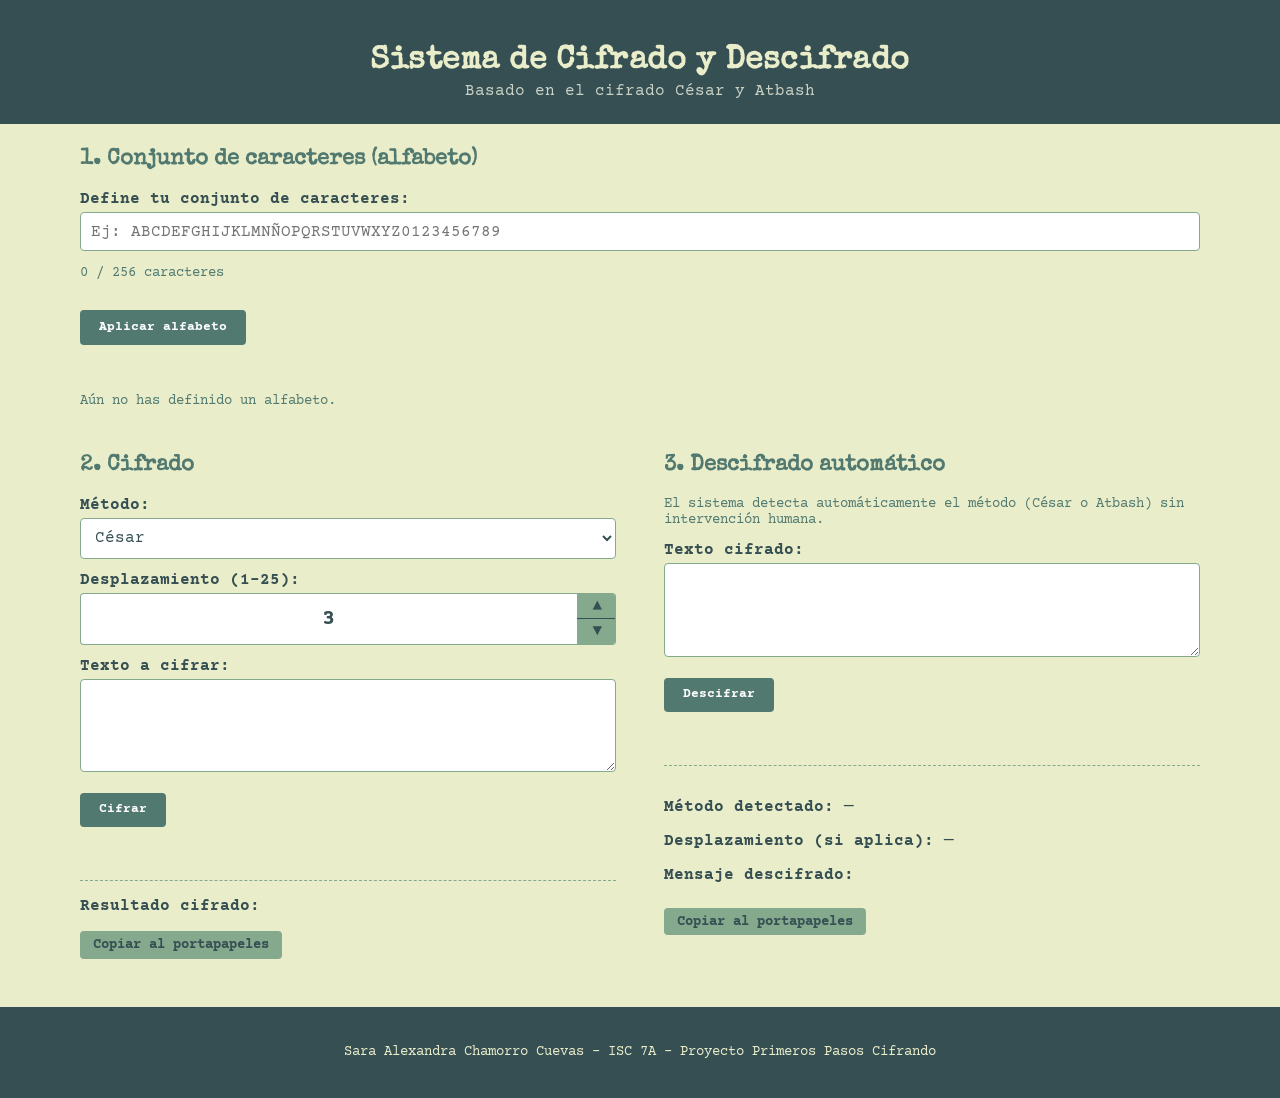
<file: front/index.html>
<!DOCTYPE html>
<html lang="es">
<head>
  <meta charset="UTF-8" />
  <meta name="viewport" content="width=device-width, initial-scale=1.0" />
  <title>Cifrado y Descifrado — César / Atbash</title>
  <link rel="stylesheet" href="styles.css" />
</head>
<body>
  <header>
    <h1>Sistema de Cifrado y Descifrado</h1>
    <p>Basado en el cifrado César y Atbash</p>
  </header>
 
  <main>

  <!-- ============ ALFABETO: fila completa arriba ============ -->
  <section class="card" id="section-alphabet">
    <h2>1. Conjunto de caracteres (alfabeto)</h2>

    <form id="alphabet-form">
      <label for="alphabet-input">Define tu conjunto de caracteres:</label>
      <input
        type="text"
        id="alphabet-input"
        maxlength="256"
        placeholder="Ej: ABCDEFGHIJKLMNÑOPQRSTUVWXYZ0123456789"
      />
      <p class="hint" id="alphabet-counter">0 / 256 caracteres</p>
      <button type="submit">Aplicar alfabeto</button>
      <p class="error" id="alphabet-error"></p>
      <p class="hint" id="alphabet-status">Aún no has definido un alfabeto.</p>
    </form>
  </section>

  <!-- ============ CIFRADO (izq) + DESCIFRADO (der) ============ -->
  <div class="two-columns">

    <section class="card" id="section-encrypt">
      <h2>2. Cifrado</h2>
      <form id="encrypt-form">
        <div class="method-row">
        <div class="method-field">
          <label for="encrypt-method">Método:</label>
          <select id="encrypt-method">
            <option value="CESAR">César</option>
            <option value="ATBASH">Atbash</option>
          </select>
        </div>

        <div id="caesar-shift-group" class="shift-field">
          <label for="encrypt-shift">Desplazamiento (1-25):</label>
          <div class="shift-stepper">
            <input type="number" id="encrypt-shift" value="3" min="1" max="25" step="1" />
            <div class="stepper-buttons">
              <button type="button" id="shift-up" aria-label="Aumentar desplazamiento">▲</button>
              <button type="button" id="shift-down" aria-label="Disminuir desplazamiento">▼</button>
            </div>
          </div>
        </div>
      </div>

        <label for="encrypt-text">Texto a cifrar:</label>
        <textarea id="encrypt-text" rows="4" maxlength="10000"></textarea>

        <button type="submit">Cifrar</button>
        <p class="error" id="encrypt-error"></p>
      </form>

      <div class="result-box">
        <strong>Resultado cifrado:</strong>
        <pre id="encrypt-result"></pre>
        <button type="button" class="copy-btn" id="copy-encrypt-result">Copiar al portapapeles</button>
      </div>
    </section>

    <section class="card" id="section-decrypt">
      <h2>3. Descifrado automático</h2>
      <p class="hint">
        El sistema detecta automáticamente el método (César o Atbash) sin intervención humana.
      </p>

      <form id="decrypt-form">
        <label for="decrypt-text">Texto cifrado:</label>
        <textarea id="decrypt-text" rows="4" maxlength="10000"></textarea>
        <button type="submit">Descifrar</button>
        <p class="error" id="decrypt-error"></p>
      </form>

      <div class="result-box">
        <p><strong>Método detectado:</strong> <span id="decrypt-method-result">—</span></p>
        <p><strong>Desplazamiento (si aplica):</strong> <span id="decrypt-shift-result">—</span></p>
        <p><strong>Mensaje descifrado:</strong></p>
        <pre id="decrypt-text-result"></pre>
        <button type="button" class="copy-btn" id="copy-decrypt-result">Copiar al portapapeles</button>
      </div>
    </section>

  </div>

</main>

  <footer>
    <p>Sara Alexandra Chamorro Cuevas - ISC 7A - Proyecto Primeros Pasos Cifrando</p>
  </footer>

  <script src="main.js"></script>
</body>
</html>
</file>
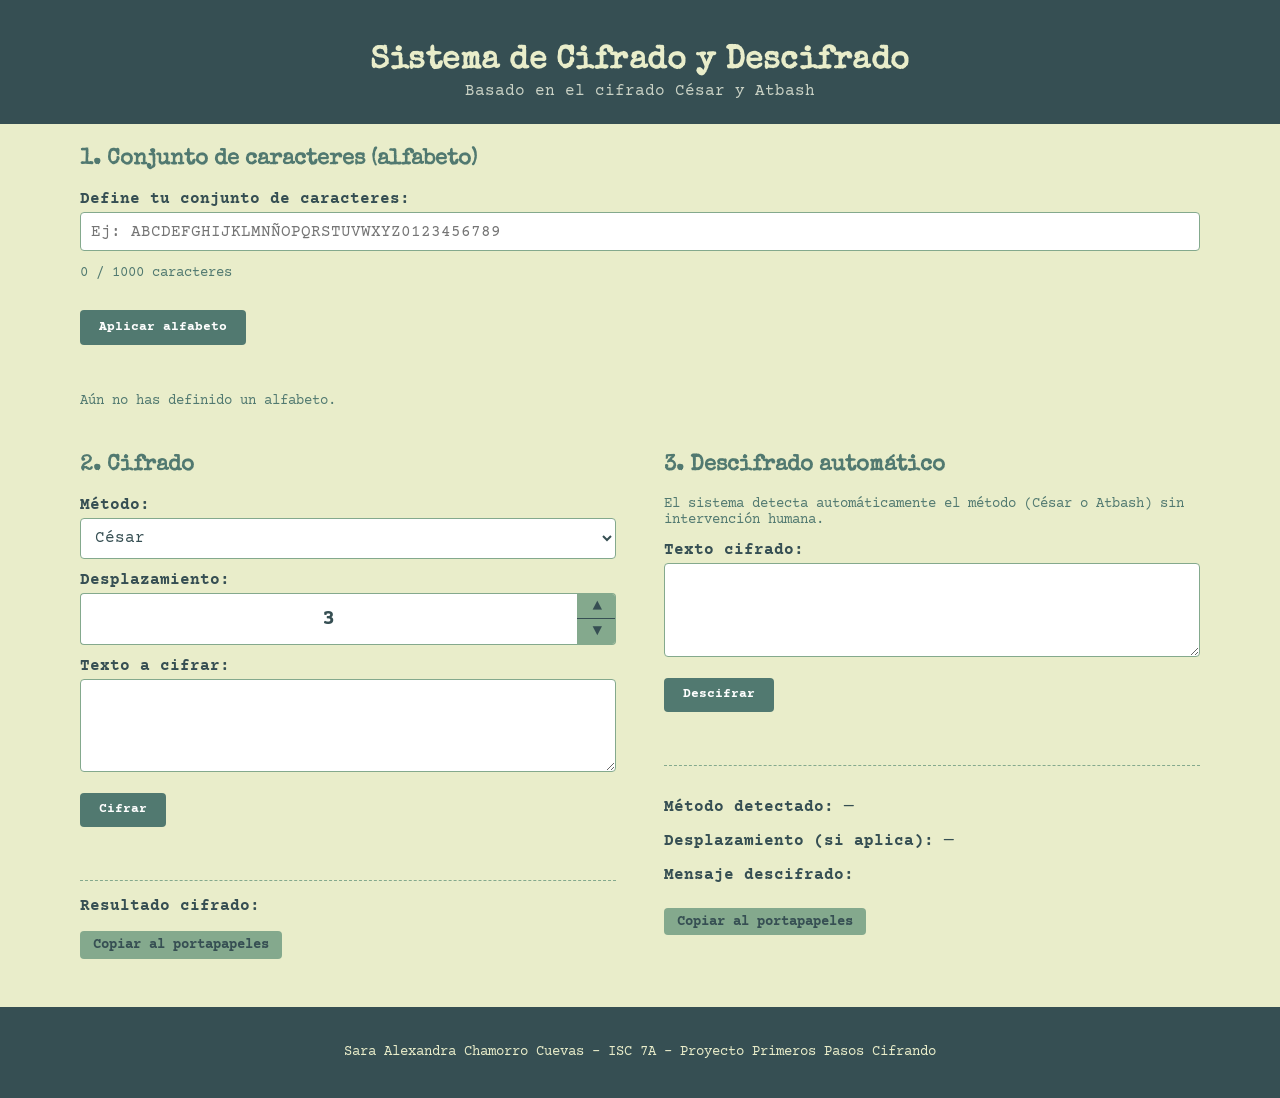
<file: frontend/index.html>
<!DOCTYPE html>
<html lang="es">
<head>
  <meta charset="UTF-8" />
  <meta name="viewport" content="width=device-width, initial-scale=1.0" />
  <title>Cifrado y Descifrado — César / Atbash</title>
  <link rel="stylesheet" href="styles.css" />
</head>
<body>
  <header>
    <h1>Sistema de Cifrado y Descifrado</h1>
    <p>Basado en el cifrado César y Atbash</p>
  </header>
 
  <main>

  <!-- ============ ALFABETO: fila completa arriba ============ -->
  <section class="card" id="section-alphabet">
    <h2>1. Conjunto de caracteres (alfabeto)</h2>

    <form id="alphabet-form">
      <label for="alphabet-input">Define tu conjunto de caracteres:</label>
      <input
        type="text"
        id="alphabet-input"
        maxlength="1000"
        placeholder="Ej: ABCDEFGHIJKLMNÑOPQRSTUVWXYZ0123456789"
      />
      <p class="hint" id="alphabet-counter">0 / 1000 caracteres</p>
      <button type="submit">Aplicar alfabeto</button>
      <p class="error" id="alphabet-error"></p>
      <p class="hint" id="alphabet-status">Aún no has definido un alfabeto.</p>
    </form>
  </section>

  <!-- ============ CIFRADO (izq) + DESCIFRADO (der) ============ -->
  <div class="two-columns">

    <section class="card" id="section-encrypt">
      <h2>2. Cifrado</h2>
      <form id="encrypt-form">
        <div class="method-row">
        <div class="method-field">
          <label for="encrypt-method">Método:</label>
          <select id="encrypt-method">
            <option value="CESAR">César</option>
            <option value="ATBASH">Atbash</option>
          </select>
        </div>

        <div id="caesar-shift-group" class="shift-field">
          <label for="encrypt-shift">Desplazamiento:</label>
          <div class="shift-stepper">
            <input type="number" id="encrypt-shift" value="3" min="1" max="999" step="1" />
            <div class="stepper-buttons">
              <button type="button" id="shift-up" aria-label="Aumentar desplazamiento">▲</button>
              <button type="button" id="shift-down" aria-label="Disminuir desplazamiento">▼</button>
            </div>
          </div>
        </div>
      </div>

        <label for="encrypt-text">Texto a cifrar:</label>
        <textarea id="encrypt-text" rows="4" maxlength="10000"></textarea>

        <button type="submit">Cifrar</button>
        <p class="error" id="encrypt-error"></p>
      </form>

      <div class="result-box">
        <strong>Resultado cifrado:</strong>
        <pre id="encrypt-result"></pre>
        <button type="button" class="copy-btn" id="copy-encrypt-result">Copiar al portapapeles</button>
      </div>
    </section>

    <section class="card" id="section-decrypt">
      <h2>3. Descifrado automático</h2>
      <p class="hint">
        El sistema detecta automáticamente el método (César o Atbash) sin intervención humana.
      </p>

      <form id="decrypt-form">
        <label for="decrypt-text">Texto cifrado:</label>
        <textarea id="decrypt-text" rows="4" maxlength="10000"></textarea>
        <button type="submit">Descifrar</button>
        <p class="error" id="decrypt-error"></p>
      </form>

      <div class="result-box">
        <p><strong>Método detectado:</strong> <span id="decrypt-method-result">—</span></p>
        <p><strong>Desplazamiento (si aplica):</strong> <span id="decrypt-shift-result">—</span></p>
        <p><strong>Mensaje descifrado:</strong></p>
        <pre id="decrypt-text-result"></pre>
        <button type="button" class="copy-btn" id="copy-decrypt-result">Copiar al portapapeles</button>
      </div>
    </section>

  </div>

</main>

  <footer>
    <p>Sara Alexandra Chamorro Cuevas - ISC 7A - Proyecto Primeros Pasos Cifrando</p>
  </footer>

  <script src="main.js"></script>
</body>
</html>
</file>
<file: front/styles.css>
@import url('https://fonts.googleapis.com/css2?family=Special+Elite&family=Courier+Prime:wght@400;700&display=swap');

:root {
  --sage-light: #cad2c5;
  --green-mid: #84a98d;
  --green-dark: #517970;
  --dark: #364f53;
  --cream: #e9edca;

  --bg: var(--cream);
  --text: var(--dark);
  --accent: var(--green-dark);
  --error: #a3413a;
}
 
* {
  box-sizing: border-box;
}

body {
  margin: 0;
  font-family: 'Courier Prime', 'Courier New', monospace;
  background: var(--bg);
  color: var(--text);
}

header, footer {
  text-align: center;
  padding: 1.5rem;
  background: var(--dark);
  color: var(--cream);
}

header h1 {
  margin-bottom: 0.25rem;
  font-family: 'Special Elite', 'Courier New', monospace;
  color: var(--cream);
  letter-spacing: 0.5px;
}

header p {
  color: var(--sage-light);
  margin: 0;
}

footer {
  font-size: 0.85rem;
}

main {
  max-width: 1800px;
  margin: 0 auto;
  padding: 1.5rem 5rem 3rem;
  display: flex;
  flex-direction: column;
  gap: 2rem;
}

@media (max-width: 900px) {
  main {
    padding: 1.5rem 1.5rem 3rem;
  }
}

/* ---- Secciones sin recuadro ---- */
.card {
  background: transparent;
  border: none;
  padding: 0;
}

.card h2 {
  margin-top: 0;
  font-family: 'Special Elite', 'Courier New', monospace;
  color: var(--green-dark);
  border-bottom: none;
  padding-bottom: 0;
  font-size: 1.4rem;
}

/* ---- Alfabeto: fila completa arriba ---- */
#section-alphabet {
  width: 100%;
}

/* ---- Cifrado (izquierda) y Descifrado (derecha), más anchas ---- */
.two-columns {
  display: grid;
  grid-template-columns: 1fr 1fr;
  gap: 3rem;
  align-items: start;
}

@media (max-width: 720px) {
  .two-columns {
    grid-template-columns: 1fr;
  }
}

label {
  display: block;
  margin-top: 0.75rem;
  margin-bottom: 0.25rem;
  font-weight: 700;
  color: var(--dark);
}

input[type="text"],
input[type="number"],
select,
textarea {
  width: 100%;
  padding: 0.6rem;
  border-radius: 4px;
  border: 1px solid var(--green-mid);
  background: #ffffff;
  color: var(--text);
  font-family: 'Courier Prime', 'Courier New', monospace;
  font-size: 1rem;
}

input:focus,
select:focus,
textarea:focus {
  outline: 2px solid var(--green-dark);
}

textarea {
  resize: vertical;
}

/* ---- Stepper personalizado para el shift de César ---- */
.shift-stepper {
  display: flex;
  align-items: stretch;
  gap: 0;
  margin-top: 0.25rem;
}

#encrypt-shift {
  text-align: center;
  font-size: 1.4rem;
  font-weight: 700;
  border-radius: 4px 0 0 4px;
  border-right: none;
  /* Ocultar flechas nativas: usamos las nuestras, más visibles */
  appearance: textfield;
}

#encrypt-shift::-webkit-inner-spin-button,
#encrypt-shift::-webkit-outer-spin-button {
  -webkit-appearance: none;
  margin: 0;
}

.stepper-buttons {
  display: flex;
  flex-direction: column;
  border: 1px solid var(--green-mid);
  border-left: none;
  border-radius: 0 4px 4px 0;
  overflow: hidden;
}

.stepper-buttons button {
  margin: 0;
  padding: 0;
  width: 2.6rem;
  height: 1.55rem;
  border: none;
  border-radius: 0;
  background: var(--green-mid);
  color: var(--dark);
  font-size: 1rem;
  line-height: 1;
  font-weight: 900;
  cursor: pointer;
}

.stepper-buttons button:first-child {
  border-bottom: 1px solid var(--dark);
}

.stepper-buttons button:hover {
  background: var(--green-dark);
  color: #ffffff;
}

.button-row {
  display: flex;
  gap: 0.5rem;
  margin-top: 0.75rem;
  flex-wrap: wrap;
}

button {
  margin-top: 1rem;
  padding: 0.6rem 1.2rem;
  border: none;
  border-radius: 4px;
  background: var(--green-dark);
  color: #ffffff;
  font-family: 'Courier Prime', 'Courier New', monospace;
  font-weight: 700;
  cursor: pointer;
  transition: background 0.15s ease;
}

button:hover {
  background: var(--dark);
}

button.secondary {
  background: var(--sage-light);
  color: var(--dark);
}

button.secondary:hover {
  background: var(--green-mid);
}

button.copy-btn {
  margin-top: 0.5rem;
  padding: 0.35rem 0.8rem;
  font-size: 0.85rem;
  background: var(--green-mid);
  color: var(--dark);
}

button.copy-btn:hover {
  background: var(--green-dark);
  color: #ffffff;
}

.error {
  color: var(--error);
  min-height: 1.2rem;
  font-size: 0.9rem;
}

.hint {
  font-size: 0.85rem;
  color: var(--green-dark);
}

.result-box {
  margin-top: 1.25rem;
  padding: 1rem 0 0 0;
  background: transparent;
  border: none;
  border-top: 1px dashed var(--green-mid);
  border-radius: 0;
}

pre {
  white-space: pre-wrap;
  word-break: break-word;
  font-family: 'Courier Prime', 'Courier New', monospace;
  margin: 0.5rem 0;
}

#current-alphabet {
  background: #ffffff;
  padding: 0.5rem;
  border-radius: 4px;
  border: 1px solid var(--green-mid);
}
</file>
<file: frontend/styles.css>
@import url('https://fonts.googleapis.com/css2?family=Special+Elite&family=Courier+Prime:wght@400;700&display=swap');

:root {
  --sage-light: #cad2c5;
  --green-mid: #84a98d;
  --green-dark: #517970;
  --dark: #364f53;
  --cream: #e9edca;

  --bg: var(--cream);
  --text: var(--dark);
  --accent: var(--green-dark);
  --error: #a3413a;
}
 
* {
  box-sizing: border-box;
}

body {
  margin: 0;
  font-family: 'Courier Prime', 'Courier New', monospace;
  background: var(--bg);
  color: var(--text);
}

header, footer {
  text-align: center;
  padding: 1.5rem;
  background: var(--dark);
  color: var(--cream);
}

header h1 {
  margin-bottom: 0.25rem;
  font-family: 'Special Elite', 'Courier New', monospace;
  color: var(--cream);
  letter-spacing: 0.5px;
}

header p {
  color: var(--sage-light);
  margin: 0;
}

footer {
  font-size: 0.85rem;
}

main {
  max-width: 1800px;
  margin: 0 auto;
  padding: 1.5rem 5rem 3rem;
  display: flex;
  flex-direction: column;
  gap: 2rem;
}

@media (max-width: 900px) {
  main {
    padding: 1.5rem 1.5rem 3rem;
  }
}

/* ---- Secciones sin recuadro ---- */
.card {
  background: transparent;
  border: none;
  padding: 0;
}

.card h2 {
  margin-top: 0;
  font-family: 'Special Elite', 'Courier New', monospace;
  color: var(--green-dark);
  border-bottom: none;
  padding-bottom: 0;
  font-size: 1.4rem;
}

/* ---- Alfabeto: fila completa arriba ---- */
#section-alphabet {
  width: 100%;
}

/* ---- Cifrado (izquierda) y Descifrado (derecha), más anchas ---- */
.two-columns {
  display: grid;
  grid-template-columns: 1fr 1fr;
  gap: 3rem;
  align-items: start;
}

@media (max-width: 720px) {
  .two-columns {
    grid-template-columns: 1fr;
  }
}

label {
  display: block;
  margin-top: 0.75rem;
  margin-bottom: 0.25rem;
  font-weight: 700;
  color: var(--dark);
}

input[type="text"],
input[type="number"],
select,
textarea {
  width: 100%;
  padding: 0.6rem;
  border-radius: 4px;
  border: 1px solid var(--green-mid);
  background: #ffffff;
  color: var(--text);
  font-family: 'Courier Prime', 'Courier New', monospace;
  font-size: 1rem;
}

input:focus,
select:focus,
textarea:focus {
  outline: 2px solid var(--green-dark);
}

textarea {
  resize: vertical;
}

/* ---- Stepper personalizado para el shift de César ---- */
.shift-stepper {
  display: flex;
  align-items: stretch;
  gap: 0;
  margin-top: 0.25rem;
}

#encrypt-shift {
  text-align: center;
  font-size: 1.4rem;
  font-weight: 700;
  border-radius: 4px 0 0 4px;
  border-right: none;
  /* Ocultar flechas nativas: usamos las nuestras, más visibles */
  appearance: textfield;
}

#encrypt-shift::-webkit-inner-spin-button,
#encrypt-shift::-webkit-outer-spin-button {
  -webkit-appearance: none;
  margin: 0;
}

.stepper-buttons {
  display: flex;
  flex-direction: column;
  border: 1px solid var(--green-mid);
  border-left: none;
  border-radius: 0 4px 4px 0;
  overflow: hidden;
}

.stepper-buttons button {
  margin: 0;
  padding: 0;
  width: 2.6rem;
  height: 1.55rem;
  border: none;
  border-radius: 0;
  background: var(--green-mid);
  color: var(--dark);
  font-size: 1rem;
  line-height: 1;
  font-weight: 900;
  cursor: pointer;
}

.stepper-buttons button:first-child {
  border-bottom: 1px solid var(--dark);
}

.stepper-buttons button:hover {
  background: var(--green-dark);
  color: #ffffff;
}

.button-row {
  display: flex;
  gap: 0.5rem;
  margin-top: 0.75rem;
  flex-wrap: wrap;
}

button {
  margin-top: 1rem;
  padding: 0.6rem 1.2rem;
  border: none;
  border-radius: 4px;
  background: var(--green-dark);
  color: #ffffff;
  font-family: 'Courier Prime', 'Courier New', monospace;
  font-weight: 700;
  cursor: pointer;
  transition: background 0.15s ease;
}

button:hover {
  background: var(--dark);
}

button.secondary {
  background: var(--sage-light);
  color: var(--dark);
}

button.secondary:hover {
  background: var(--green-mid);
}

button.copy-btn {
  margin-top: 0.5rem;
  padding: 0.35rem 0.8rem;
  font-size: 0.85rem;
  background: var(--green-mid);
  color: var(--dark);
}

button.copy-btn:hover {
  background: var(--green-dark);
  color: #ffffff;
}

.error {
  color: var(--error);
  min-height: 1.2rem;
  font-size: 0.9rem;
}

.hint {
  font-size: 0.85rem;
  color: var(--green-dark);
}

.result-box {
  margin-top: 1.25rem;
  padding: 1rem 0 0 0;
  background: transparent;
  border: none;
  border-top: 1px dashed var(--green-mid);
  border-radius: 0;
}

pre {
  white-space: pre-wrap;
  word-break: break-word;
  font-family: 'Courier Prime', 'Courier New', monospace;
  margin: 0.5rem 0;
}

#current-alphabet {
  background: #ffffff;
  padding: 0.5rem;
  border-radius: 4px;
  border: 1px solid var(--green-mid);
}
</file>
